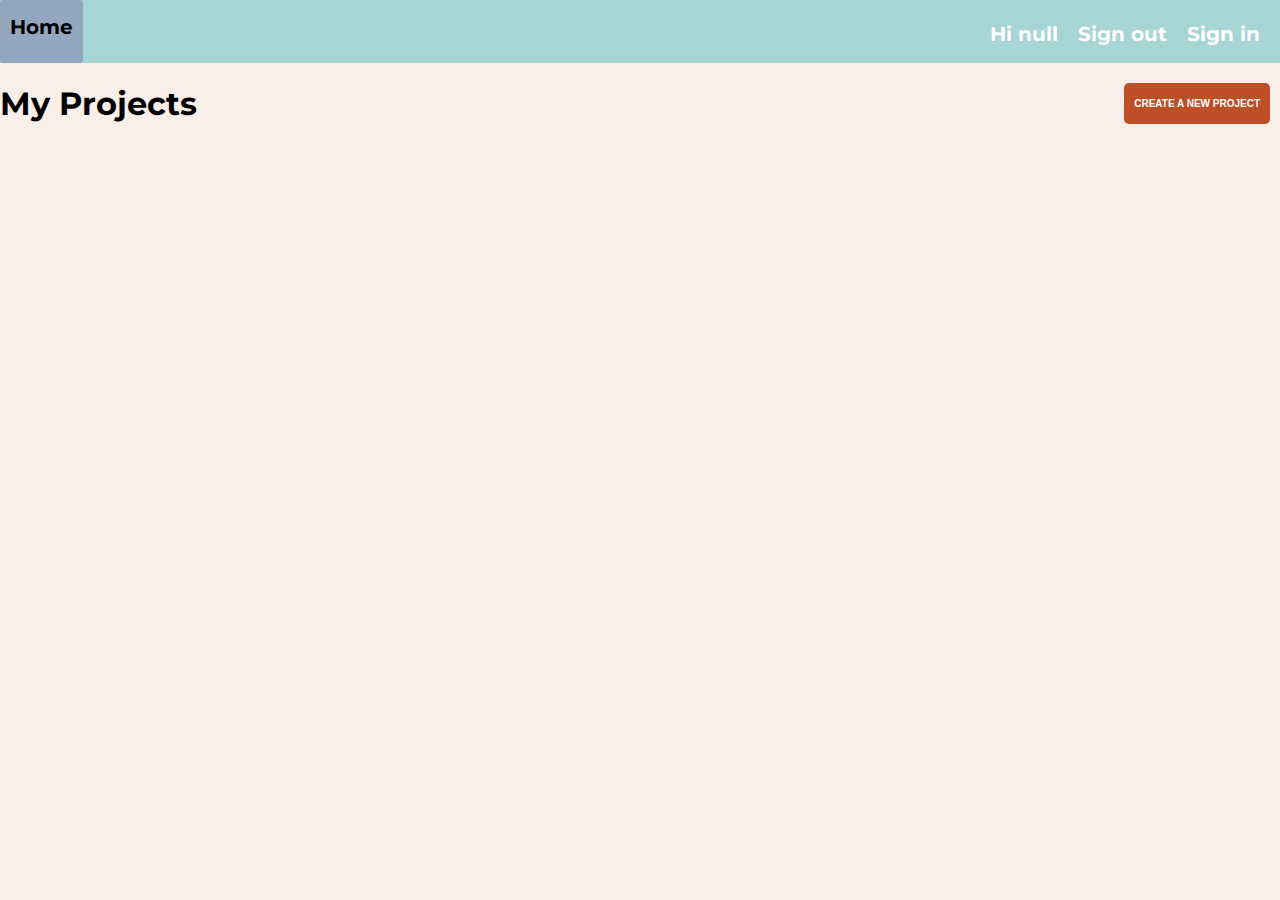
<file: account.html>
<!DOCTYPE html>
<html lang="en">
<head>
    <meta charset="UTF-8">
    <meta http-equiv="X-UA-Compatible" content="IE=edge">
    <meta name="viewport" content="width=device-width, initial-scale=1.0">
    <title>Account</title>
    <link rel="stylesheet" href="account/css/account.css" />
</head>
<body>
    <div class="menuBar">
        <a class= "goHome" href="home">Home</a>
        <div class="credential">
            <h3 id="username"></h1>
            <a href="home">Sign out</a>
            <a href="login">Sign in</a>
        </div>
    </div>
    <div class="wrapper">
        <h1>My Projects</h1>
        <div class="addnewProject">
            <div class="Projectname">
                <input type="text" id="projectName" placeholder="Name"/> 
                <button class="addProject" onclick="addAlgorithm()">Add project</button>
            </div>
            <button class="CreateProject" onclick="Showbar()">CREATE A NEW PROJECT</button>
        </div>
    </div>
        <div>
        <ul id="algorithm"></ul>
    </div>
    <script src="account/js/account.js"></script>
</body>
</html>
</file>
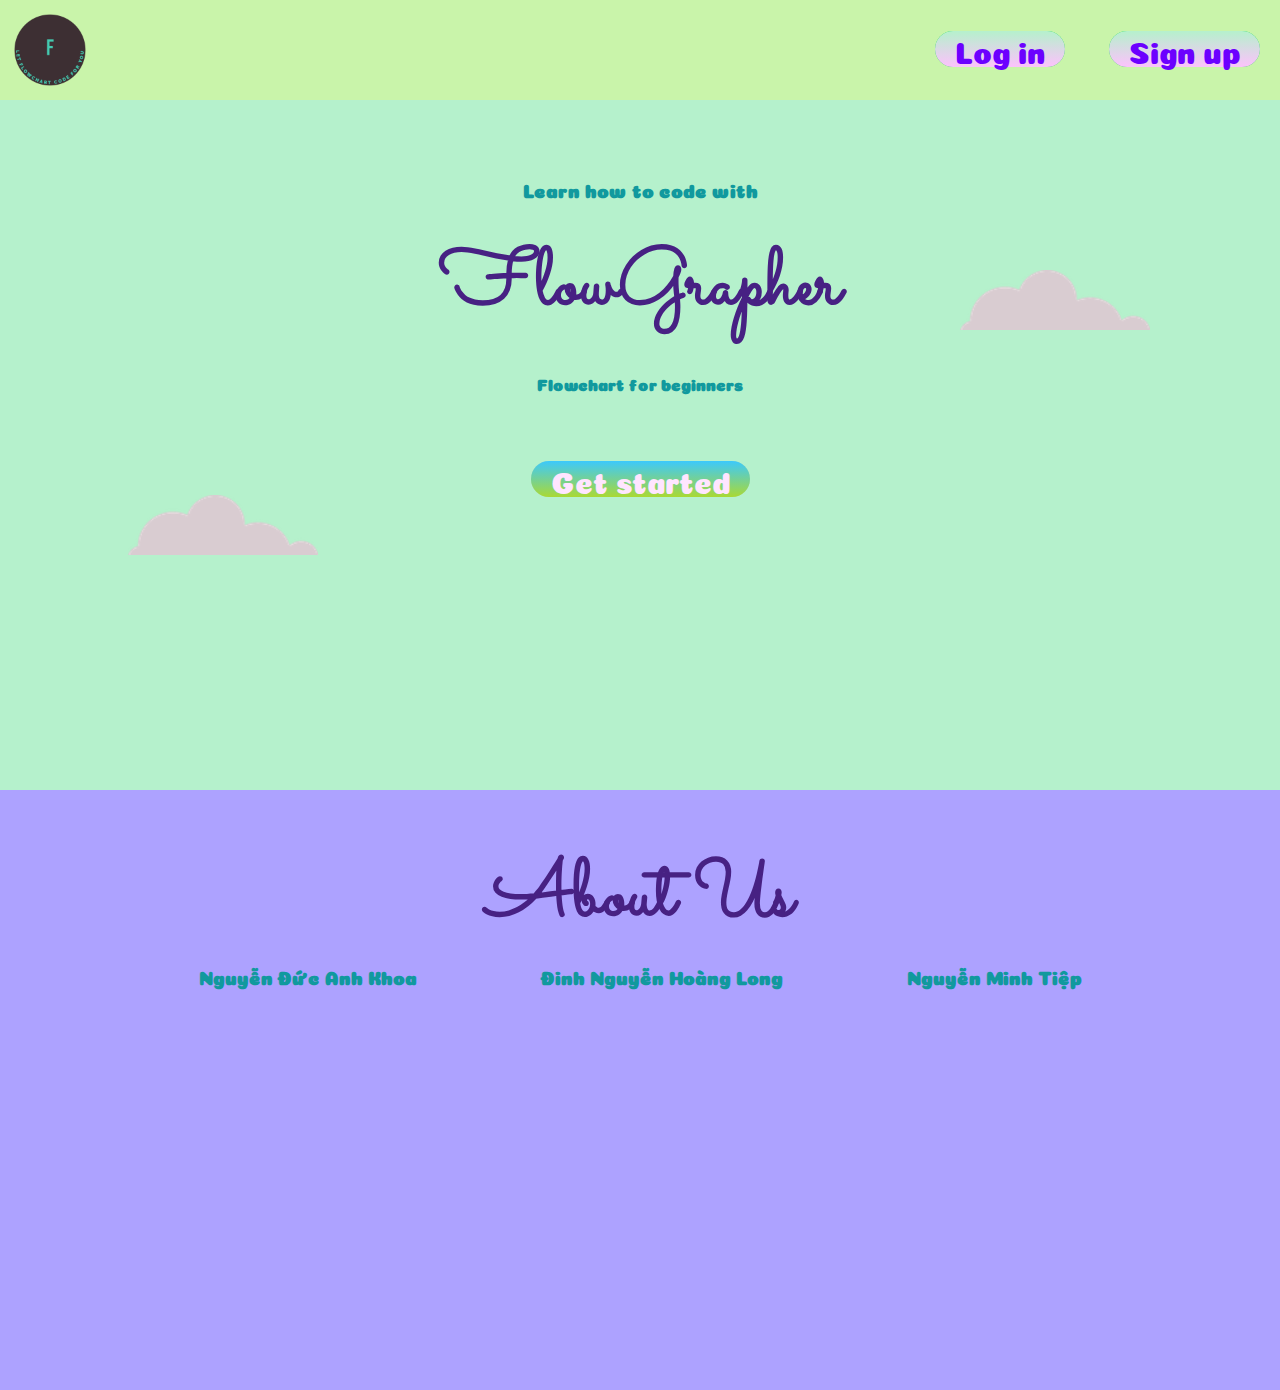
<file: home.html>
<!DOCTYPE html>
<html lang="en">
<head>
    <meta charset="UTF-8">
    <meta http-equiv="X-UA-Compatible" content="IE=edge">
    <meta name="viewport" content="width=device-width, initial-scale=1.0">
    <title>Home Page</title>
    <link rel="stylesheet" href="home/css/styles.css">
    <link rel="icon" href="home/resource/icon.ico">
    <link rel="preconnect" href="https://fonts.googleapis.com"><link rel="preconnect" href="https://fonts.gstatic.com" crossorigin><link href="https://fonts.googleapis.com/css2?family=Coiny&family=Gentium+Book+Plus&family=Sacramento&display=swap" rel="stylesheet">
</head>
<body>
    <div class="menuBar">
        <div class="logo-box"> 
              <img class="logo" src="home/resource/logo2.png" alt="">  
        </div>
        <div>
            <a class="btn logIn" href="login.html">Log in</a>
            <a class="btn signUp" href="sign-up.html">Sign up</a>
        </div>
    </div>
    <div class="introduction">
        <h3 class="title4">Learn how to code with</h3>
        <h1 class="title1">FlowGrapher</h1>
        <h4 class="titlep">Flowchart for beginners</h4>
        <a class="btn" href="account.html">Get started</a>
        <img class="cloud1" src="home/resource/cloud.png" alt="cloud">
        <img class="cloud2" src="home/resource/cloud.png" alt="cloud">
    </div>
    <div class="aboutUs">
        <h1>About Us</h1>
        <h3 class="member">Nguyễn Đức Anh Khoa</h3>
        <h3 class="member">Đinh Nguyễn Hoàng Long</h3>
        <h3 class="member">Nguyễn Minh Tiệp</h3>
    </div>   
</body>
</html>
</file>
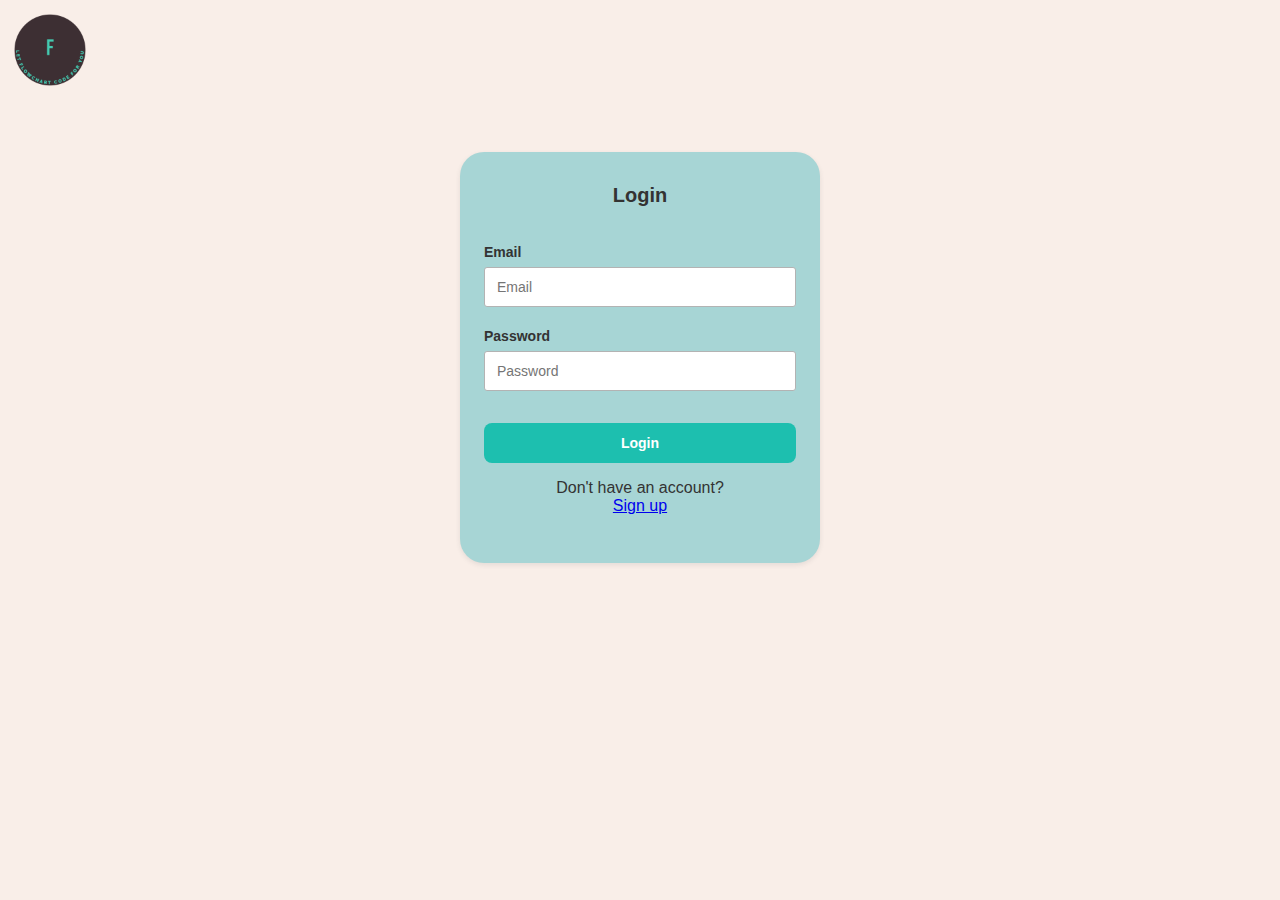
<file: login.html>
<!DOCTYPE html>
<html lang="en">
<head>
    <meta charset="UTF-8">
    <meta http-equiv="X-UA-Compatible" content="IE=edge">
    <meta name="viewport" content="width=device-width, initial-scale=1.0">
    <title>Login</title>
    <link rel="stylesheet" href="login/css/login.css"/>
</head>
<body>
    <a href="home.html">
      <img src="home/resource/logo2.png" class="logo">
    </a>
    <form action="" class="form" id="form">
        <h3 class="heading">Login</h3>

        <div class="spacer"></div>

          <div class="form-group">
            <label for="email" class="form-label">Email</label>
            <input id="email" name="email" type="text" placeholder="Email" class="form-control">
            <span class="form-message"></span>
          </div>
          <script src="login/js/script.js"></script>
        </div>

        <div class="form-group">
          <label for="password" class="form-label">Password</label>
          <input id="password" name="password" type="password" placeholder="Password" class="form-control">
          <span class="form-message"></span>
        </div>

        <button class="form-submit">Login</button>

        <div class="form-group">
          <span>Don't have an account?</span>
          <a href="sign-up.html">Sign up</a>
        </div>
    </form>
    <script>
        Validator({
          form: '#form',
          formGroupSelector: '.form-group',
          errorSelector: '.form-message',
          rules: [
            Validator.isEmail('#email'),
            Validator.minLength('#password', 6),
          ],
        });
    </script>
</body>
</html>
</file>
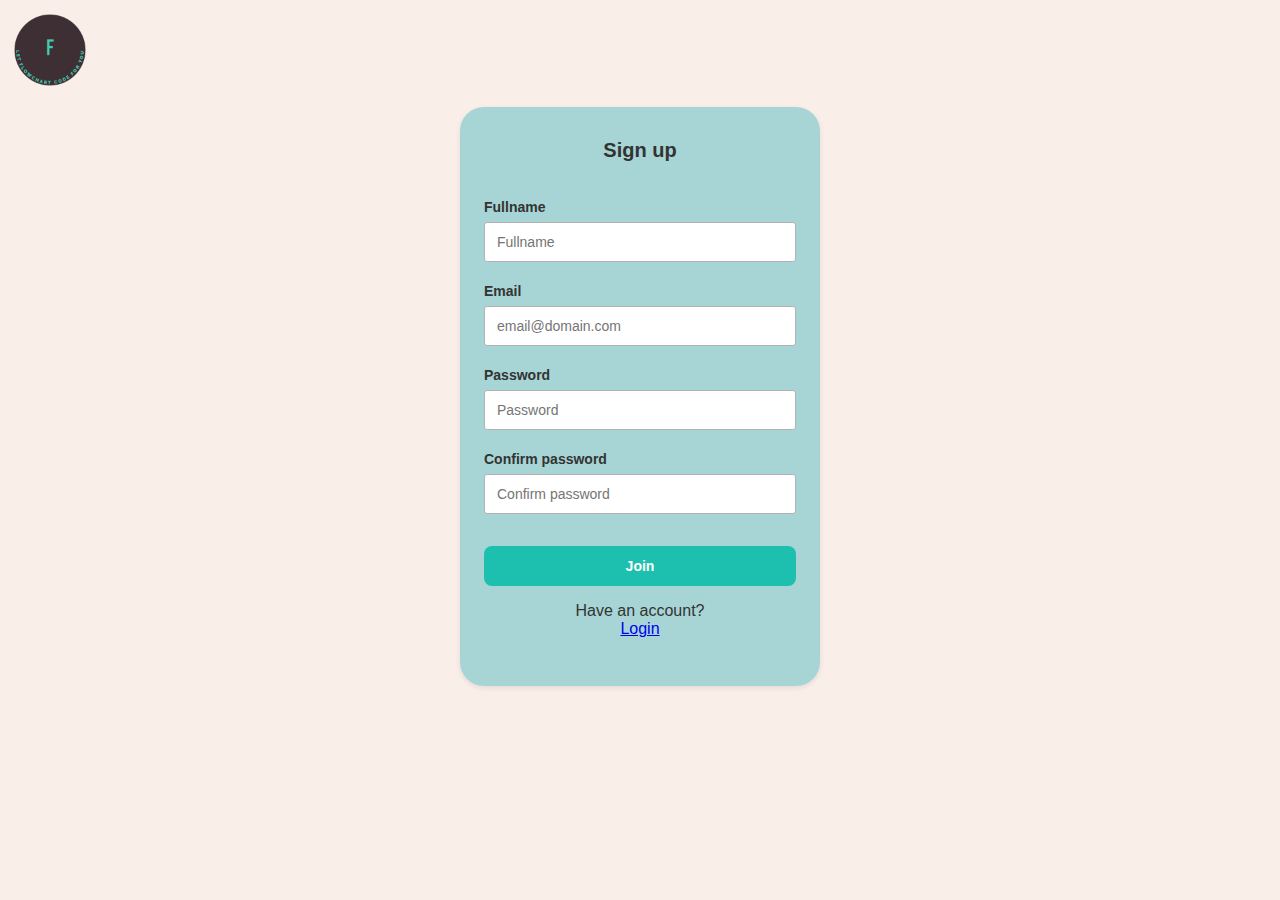
<file: sign-up.html>
<!DOCTYPE html>
<html lang="en">
<head>
  <meta charset="UTF-8">
  <meta http-equiv="X-UA-Compatible" content="IE=edge">
  <meta name="viewport" content="width=device-width, initial-scale=1.0">
  <title>Sign up</title>
  <link rel="stylesheet" href="sign-up/css/sign-up.css"/>
</head>
<body>
<a href="home.html">
  <img src="home/resource/logo2.png" class="logo">
</a>
<form action="" class="form" id="form">
    <h3 class="heading">Sign up</h3>

    <div class="spacer"></div>

    <div class="form-group">
      <label for="fullname" class="form-label">Fullname</label>
      <input id="fullname" name="fullname" type="text" placeholder="Fullname" class="form-control">
      <span class="form-message"></span>
    </div>
    <script src="sign-up/js/script.js"></script>
</div>

    <div class="form-group">
      <label for="email" class="form-label">Email</label>
      <input id="email" name="email" type="text" placeholder="email@domain.com" class="form-control">
      <span class="form-message"></span>
    </div>

    <div class="form-group">
      <label for="password" class="form-label">Password</label>
      <input id="password" name="password" type="password" placeholder="Password" class="form-control">
      <span class="form-message"></span>
    </div>

    <div class="form-group">
      <label for="password_confirmation" class="form-label">Confirm password</label>
      <input id="password_confirmation" name="password_confirmation" placeholder="Confirm password" type="password" class="form-control">
      <span class="form-message"></span>
    </div>

    <button class="form-submit">Join</button>

    <div class="form-group">
      <span>Have an account?</span>
      <a href="login.html">Login</a>
    </div>
  </form>
  <script>
    Validator({
      form: '#form',
      formGroupSelector: '.form-group',
      errorSelector: '.form-message',
      rules: [
        Validator.isRequired('#fullname', 'Enter your full name'),
        Validator.isEmail('#email'),
        Validator.minLength('#password', 6),
        Validator.isRequired('#password_confirmation'),
        Validator.isConfirmed('#password_confirmation', function () {
          return document.querySelector('#form #password').value;
        }, 'Password do not match')
      ],
    });
  </script>
</body>
</html>
</file>
<file: account/css/account.css>
@import url('https://fonts.googleapis.com/css2?family=Montserrat:wght@300&display=swap');

body {
    font-family: 'Montserrat', sans-serif;
    background-color: #f9eee8;
    background-repeat: no-repeat;
    background-size: cover;
    margin: 0;
}

.addProject{
    font-family: 'Montserrat', sans-serif;
    font-size: 16px;
}

#projectName{
    font-family: inherit;
    width: 50%;
    border: 0;
    border-bottom: 2px solid #93a8be;
    outline: 0;
    font-size: 1.3rem;
    color: #93a8be;
    padding: 7px 0;
    background: transparent;
    transition: border-color 0.2s;
}

#projectName:focus{
    padding-bottom: 6px;  
    font-weight: 700;
    border-width: 3px;
    border-image: linear-gradient(to right, #93a8be, #bad5f0) 1;
    border-image-slice: 1;
}

#projectName:focus::placeholder{
    color: transparent;
    transition: 0.3s;
}

.menuBar {
    background-color: #a7d5d5;
    color: white;
    height: 7vh;
    justify-content: space-between;
    display: flex;
    text-align: center;
}

.credential{
    display: flex;
    justify-content: space-between;
    margin: auto 10px;
}

#username{
    margin: auto;
    padding: 10px;
    padding-top: 15px;
    font-size: 20px;
}

.menuBar a {
    display: block; 
    color: white;
    text-decoration: none;
    padding: 10px;
    padding-top: 15px;
    font-size: 20px;
    font-weight: bold;
    transition: 0.5s;
}

.menuBar a:hover{
    background-color: #93a8be;
    border-radius: 3px;
    color: black;
}

.deleteButton{
    margin: auto 10px;
    background-color: #bad5f0;
    border-radius: 100px;
    font-size: 10px;
    font-weight: bold;
    color:white;
    
    border:0;
    height: 30px;
    width: 90px;
    transition: 0.5s;
    text-align: center;
}
.deleteButton:hover{
    background-color: #f73838;
}

#algorithm li a{
    /* background-color: #93a8be; */
    margin:auto;
    margin-left: 10px;
    color: black;
}

.wrapper{
    display: flex;
    justify-content: space-between;
}

.addnewProject{
    display: flex;
}

.Projectname{
    margin: auto 10px;    
    display: none;
}

.CreateProject{
    margin: auto 10px;
    background-color: #bd4e25;
    border-radius: 5px;
    font-size: 10px;
    font-weight: bold;
    color:white;
    padding: 10px;
    border:0;
    height: 50%;
    transition: 0.5s;
}

.addProject{
    margin: auto 10px;
    background-color: #bd4e25;
    border-radius: 5px;
    font-size: 10px;
    font-weight: bold;
    color:white;
    padding: 10px;
    border:0;
    height: 50%;
    transition: 0.5s;
}

.addProject:hover{
    background-color: #93a8be;
}

.CreateProject:hover{
    background-color: #93a8be;
}

.aProject{
    background-color: #fffaed;
    width: 50%;
    height: 50px;
    display: flex;
    justify-content: space-between;
    box-shadow: 3px 3px 5px rgb(192, 192, 192);
    border-radius: 3px;
    align-items: center;
    margin-bottom: 20px;
}

.project{
    font-style: inherit;
    text-decoration: none;
    font-size: 18px;
    font-weight: bold;
}

ul{
    list-style-type: none;
}
</file>
<file: home/css/styles.css>
body {
    margin: 0;
    text-align: center;
    font-weight: normal;
}
img {
    width: 200px;
    height: 200px;
}
h1 {
    font-family: 'Sacramento', cursive;
    margin: 0;
    font-size: 5rem;
    color: #472183;
}
h2 {
    font-family: 'Coiny', cursive;
    font-size: 2.5rem;
    margin: 0;
    color: #66BFBF;
    font-weight: normal;
}
h3{
    font-family: 'Coiny', cursive;
    color: #11999E;
    margin: 0;
}
h4{
    font-family: 'Coiny', cursive;
    color: #11999E;
    margin: 0;
}
p {
    line-height: 2;
    font-family: 'Coiny', cursive;
    color: #11999E;
}

.titlep {
    margin: 0 auto 50px auto;
}

.btn {
    background: #b5e0b0;
    background-image: -webkit-linear-gradient(top, #3cc9fc, #aad934);
    background-image: -moz-linear-gradient(top, #3cc9fc, #aad934);
    background-image: -ms-linear-gradient(top, #3cc9fc, #aad934);
    background-image: -o-linear-gradient(top, #3cc9fc, #aad934);
    background-image: linear-gradient(to bottom, #3cc9fc, #aad934);
    -webkit-border-radius: 28;
    -moz-border-radius: 28;
    border-radius: 28px;
    font-family: 'Coiny', cursive;
    color: #ffe5ff;
    font-size: 30px;
    padding: 10px 20px 10px 20px;
    text-decoration: none;
    margin: 10px 20px;
  }
  
.btn:hover {
    background: #3cc9fc;
    background-image: -webkit-linear-gradient(top, #b5e0b0, #a4bfe0);
    background-image: -moz-linear-gradient(top, #b5e0b0, #a4bfe0);
    background-image: -ms-linear-gradient(top, #b5e0b0, #a4bfe0);
    background-image: -o-linear-gradient(top, #b5e0b0, #a4bfe0);
    background-image: linear-gradient(to bottom, #b5e0b0, #a4bfe0);
    text-decoration: none;
  }

.logIn {
    background: #08d148;
    background-image: -webkit-linear-gradient(top, #B5F1CC, #FCC2FC);
    background-image: -moz-linear-gradient(top, #B5F1CC, #FCC2FC);
    background-image: -ms-linear-gradient(top, #B5F1CC, #FCC2FC);
    background-image: -o-linear-gradient(top, #B5F1CC, #FCC2FC);
    background-image: linear-gradient(to bottom, #B5F1CC, #FCC2FC);
    /* position: absolute; */
    color: #6C00FF;
    right: 50px;
    /* bottom: -38px; */
}
.signUp {
    background: #08d148;
    background-image: -webkit-linear-gradient(top, #B5F1CC, #FCC2FC);
    background-image: -moz-linear-gradient(top, #B5F1CC, #FCC2FC);
    background-image: -ms-linear-gradient(top, #B5F1CC, #FCC2FC);
    background-image: -o-linear-gradient(top, #B5F1CC, #FCC2FC);
    background-image: linear-gradient(to bottom, #B5F1CC, #FCC2FC);
    /* position: absolute; */
    color: #6C00FF;
    right: 200px;
    /* bottom: -38px; */
}
  
.menuBar {
    justify-content: space-between;
    align-items: center;
    height: fit-content;
    display: flex;
    background-color: #C9F4AA;
    margin: 0;
    position: fixed;
    top: 0;
    left: 0;
    right: 0;
    z-index: 1;
}
.member {
    display: inline-block;
    margin: 10px 60px;
}
.introduction {
    background-color: #B5F1CC;
    height: 60vh;
    padding: 80px;
    margin-top:90px;
    line-height: 2;
    position: relative;
    
}
.aboutUs{
    background-color: #ADA2FF;
    height: 500px;
    position: relative;
    padding: 50px;
}
.member_avatar1 {
    position: absolute;
    left: 182px;
    top: 230px;
}
.member_avatar2 {
    position: absolute;
    left: 522px;
    top: 230px;
}
.member_avatar3 {
    position: absolute;
    left: 862px;
    top: 230px;
}
.cloud1 {
    width: 190px;
    height: 60px;
    position: absolute;
    left: 10vw;
    top: 45vh;
}
.cloud2 {
    width: 190px;
    height: 60px;
    position: absolute;
    left: 75vw;
    top: 20vh;
}

.logo-box{
    width: 100px;
    height: 100px;
}

.logo-box img{
    width: 100%;
    height: 100%;
    object-fit: fill;
}
</file>
<file: login/css/login.css>
@import url('https://fonts.googleapis.com/css2?family=Merriweather:wght@300&display=swap');
* {
    padding: 0;
    margin: 0;
    box-sizing: border-box;
}
html {
    color: #333;
    font-size: 62.5%;
    font-family: 'Open Sans', sans-serif;
    background-color: #f9eee8;
}
.main {
    background: #f1f1f1;
    min-height: 100vh;
    display: flex;
    justify-content: center;
}
.form {
    width: 360px;
    min-height: 100px;
    padding: 32px 24px;
    text-align: center;
    background: #a7d5d5;
    border-radius: 24px;
    margin: auto ;
    margin-top: 50px;
    align-self: center;
    box-shadow: 0 2px 5px 0 rgba(51,62,73,.1);
}
.form .heading {
    font-size: 2rem;
}
.form .desc {
    text-align: center;
    color: #636d77;
    font-size: 1.6rem;
    font-weight: lighter;
    line-height: 2.4rem;
    margin-top: 16px;
    font-weight: 300;
}

.form-group {
    display: flex;
    margin-bottom: 16px;
    flex-direction: column;
    font-size: 1.6rem;
    margin-top: 16px;
}

.form-label,
.form-message {
    text-align: left;
}

.form-label {
    font-weight: 700;
    padding-bottom: 6px;
    line-height: 1.8rem;
    font-size: 1.4rem;
}

.form-control {
    height: 40px;
    padding: 8px 12px;
    border: 1px solid #b3b3b3;
    border-radius: 3px;
    outline: none;
    font-size: 1.4rem;
}

.form-control:hover {
    border-color: #1dbfaf;
}

.form-group.invalid .form-control {
    border-color: #f33a58;
}

.form-group.invalid .form-message {
    color: #f33a58;
}

.form-message {
    font-size: 1.2rem;
    line-height: 1.6rem;
    padding: 4px 0 0;
}

.form-submit {
    outline: none;
    background-color: #1dbfaf;
    margin-top: 12px;
    padding: 12px 16px;
    font-weight: 600;
    color: #fff;
    border: none;
    width: 100%;
    font-size: 14px;
    border-radius: 8px;
    cursor: pointer;
}

.form-submit:hover {
    background-color: #1ac7b6;
}

.spacer {
    margin-top: 36px;
}
.logo{
    height: 100px;
    width: 100px;
}
</file>
<file: sign-up/css/sign-up.css>
@import url('https://fonts.googleapis.com/css2?family=Merriweather:wght@300&display=swap');
* {
    padding: 0;
    margin: 0;
    box-sizing: border-box;
}
html {
    color: #333;
    font-size: 62.5%;
    font-family: 'Open Sans', sans-serif;
    background-color: #f9eee8;
}
.main {
    background: #f1f1f1;
    min-height: 100vh;
    display: flex;
    justify-content: center;
}
.form {
    width: 360px;
    min-height: 100px;
    padding: 32px 24px;
    text-align: center;
    background: #a7d5d5;
    border-radius: 24px;
    margin: auto ;
    margin-top: 5px;
    align-self: center;
    box-shadow: 0 2px 5px 0 rgba(51,62,73,.1);
}
.form .heading {
    font-size: 2rem;
}
.form .desc {
    text-align: center;
    color: #636d77;
    font-size: 1.6rem;
    font-weight: lighter;
    line-height: 2.4rem;
    margin-top: 16px;
    font-weight: 300;
}

.form-group {
    display: flex;
    margin-bottom: 16px;
    flex-direction: column;
    font-size: 1.6rem;
    margin-top: 16px;
}

.form-label,
.form-message {
    text-align: left;
}

.form-label {
    font-weight: 700;
    padding-bottom: 6px;
    line-height: 1.8rem;
    font-size: 1.4rem;
}

.form-control {
    height: 40px;
    padding: 8px 12px;
    border: 1px solid #b3b3b3;
    border-radius: 3px;
    outline: none;
    font-size: 1.4rem;
}

.form-control:hover {
    border-color: #1dbfaf;
}

.form-group.invalid .form-control {
    border-color: #f33a58;
}

.form-group.invalid .form-message {
    color: #f33a58;
}

.form-message {
    font-size: 1.2rem;
    line-height: 1.6rem;
    padding: 4px 0 0;
}

.form-submit {
    outline: none;
    background-color: #1dbfaf;
    margin-top: 12px;
    padding: 12px 16px;
    font-weight: 600;
    color: #fff;
    border: none;
    width: 100%;
    font-size: 14px;
    border-radius: 8px;
    cursor: pointer;
}

.form-submit:hover {
    background-color: #1ac7b6;
}

.spacer {
    margin-top: 36px;
}

.logo{
    height: 100px;
    width: 100px;
}
</file>
